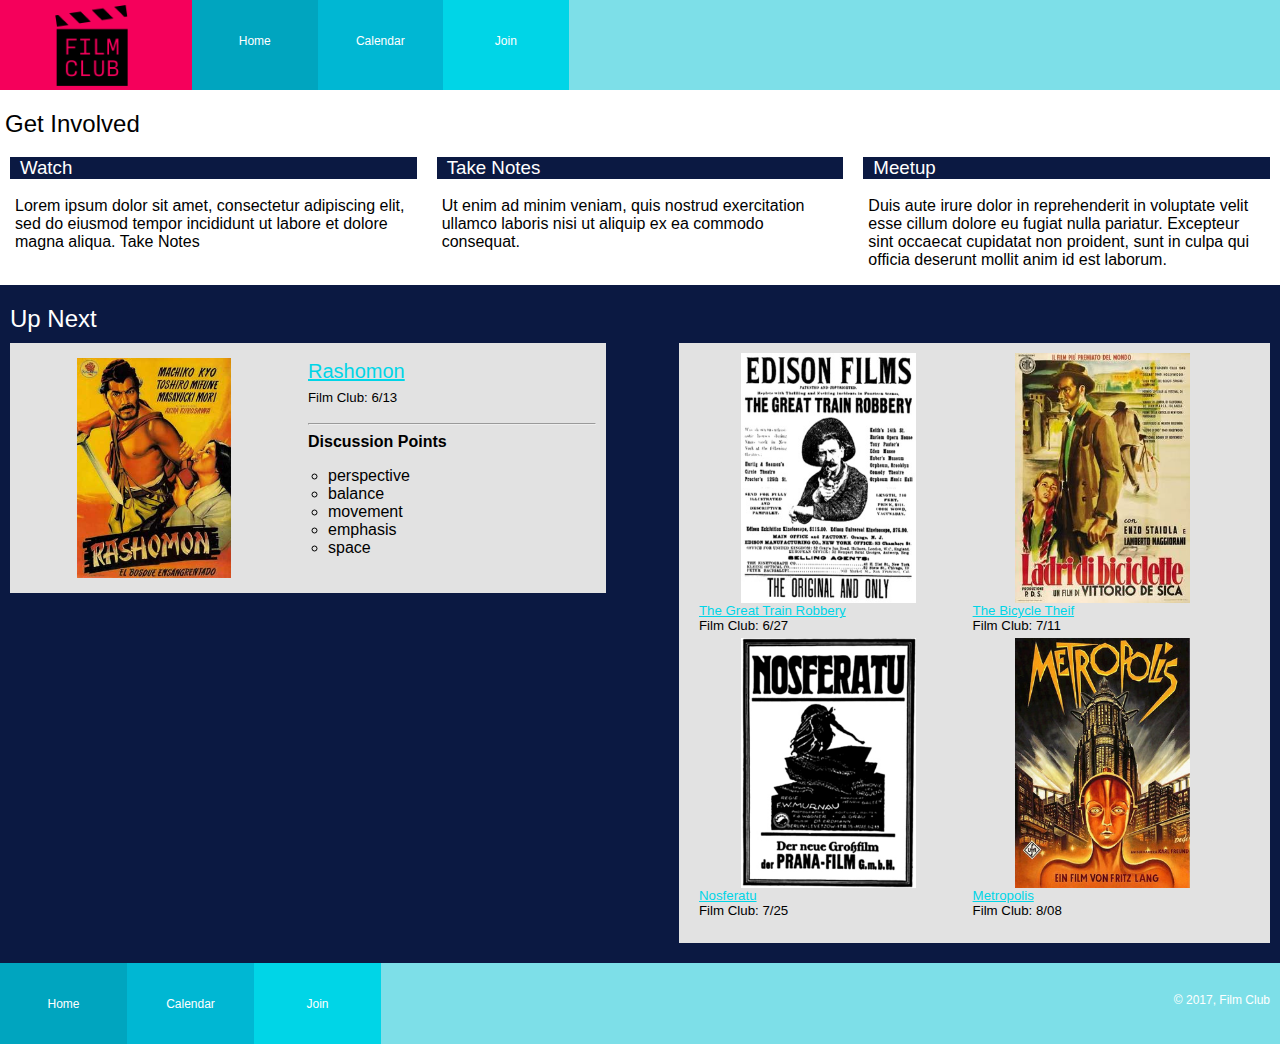
<file: week-two-project/index.html>
<!--
"Rashomon": https://www.youtube.com/watch?v=7QTrx3YNz7A&t=8s

"The Great Train Robbery": https://www.youtube.com/watch?v=zuto7qWrplc

"The Bicycle Thief": https://www.youtube.com/watch?v=H3jnzXX9mXs

"Nosferatu": https://www.youtube.com/watch?v=FC6jFoYm3xs

"Metropolis": https://www.youtube.com/watch?v=Q0NzALRJifI
-->


<!DOCTYPE html>
<html>
  <head>
    <meta charset="utf-8">
    <title>Film Club</title>
    <link rel="stylesheet" href="css/main.css">
    <meta name="viewport" content="width=device-width, initial-scale=1.0">
  </head>
  <body>
    <header class="main-heading">
      <div class="logo-container">
        <div class="logo">

        </div>
      </div>
      <nav>
        <a href="index.html">Home</a>
        <a href="calendar/index.html">Calendar</a>
        <a href="join/index.html">Join</a>
        <div id="blank-space"></div>
      </nav>
    </header>


    <section id="get-involved">
      <h2 id="get-involved-title">Get Involved</h2>
      <div class="get-involved-text">
        <div id="watch">
          <h3>Watch</h3>
          <p>Lorem ipsum dolor sit amet, consectetur adipiscing elit, sed do eiusmod tempor incididunt ut labore et dolore magna aliqua.
          Take Notes</p>
        </div>
        <div id="take-notes">
          <h3>Take Notes</h3>
          <p>Ut enim ad minim veniam, quis nostrud exercitation ullamco laboris nisi ut aliquip ex ea commodo consequat.</p>
        </div>
        <div id="meetup">
          <h3>Meetup</h3>
          <p>Duis aute irure dolor in reprehenderit in voluptate velit esse cillum dolore eu fugiat nulla pariatur. Excepteur sint occaecat cupidatat non proident, sunt in culpa qui officia deserunt mollit anim id est laborum.</p>
        </div>
      </div>
    </section>


    <section id="up-next">
      <h2 id="up-next-title">Up Next</h2>
      <div id="main-up-next">
        <div id="rashomon">
          <div id="rashomon-img-wrapper">
            <div id="rashomon-img">

            </div>
          </div>
          <div id="rashomon-details">
            <h4><a href="#">Rashomon</a></h4>
            <h5>Film Club: <strong>6/13</strong></h5>
            <hr>
            <strong>Discussion Points</strong>
            <ul>
              <li>perspective</li>
              <li>balance</li>
              <li>movement</li>
              <li>emphasis</li>
              <li>space</li>
            </ul>
          </div>
        </div>
      </div>
      <div class="sub-up-next">

        <div class="sub-top-row">
          <div id="robbery">
            <div id="robbery-image-wrapper">
              <div id="robbery-image">
              </div>
            </div>
            <div id="robbery-details">
              <h5><a href="#">The Great Train Robbery</a></h5>
              <h5>Film Club: <strong>6/27</strong></h5>
            </div>
          </div>
          <div id="theif">
            <div id="theif-image-wrapper">
              <div id="theif-image">
              </div>
            </div>
            <div id="theif-details">
              <h5><a href="#">The Bicycle Theif</a></h5>
              <h5>Film Club: <strong>7/11</strong></h5>
            </div>
          </div>
        </div>

        <div class="sub-bottom-row">
          <div id="nosferatu">
            <div id="nosferatu-image-wrapper">
              <div id="nosferatu-image">
              </div>
            </div>
            <div id="nosferatu-details">
              <h5><a href="#">Nosferatu</a></h5>
              <h5>Film Club: <strong>7/25</strong></h5>
            </div>
          </div>
          <div id="metropolis">
            <div id="metropolis-image-wrapper">
              <div id="metropolis-image">
              </div>
            </div>
            <div id="metropolis-details">
              <h5><a href="#">Metropolis</a></h5>
              <h5>Film Club: <strong>8/08</strong></h5>
            </div>
          </div>
        </div>
      </div>
    </section>


    <footer class="main-footing">
      <nav>
        <a href="index.html">Home</a>
        <a href="calendar/index.html">Calendar</a>
        <a href="join/index.html">Join</a>
        <div class="copyright">
          © 2017, Film Club
        </div>
      </nav>
    </footer>
  </body>
</html>
</file>
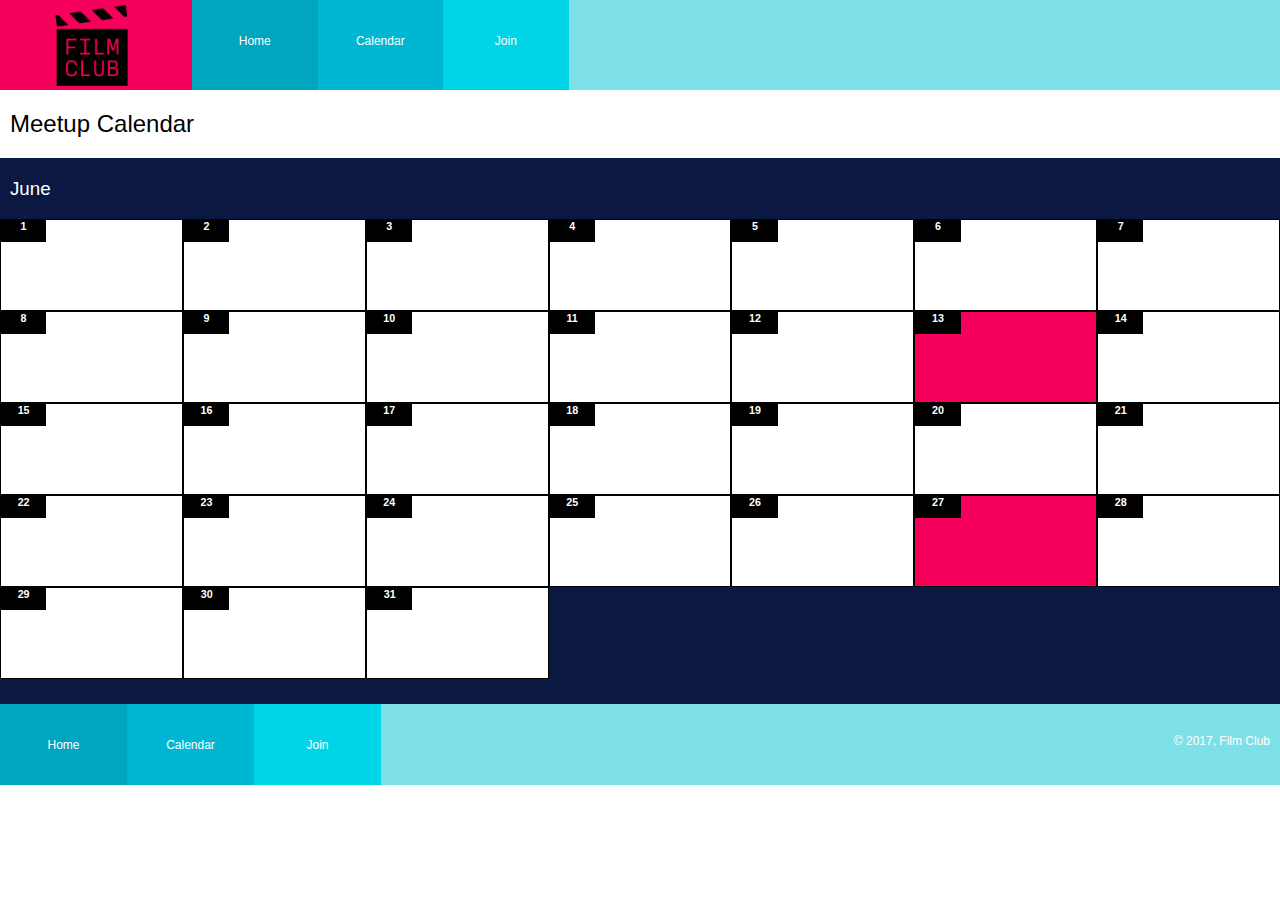
<file: week-two-project/calendar/index.html>
<!DOCTYPE html>
<html>
  <head>
    <meta charset="utf-8">
    <title>Film Club - Calendar</title>
    <link rel="stylesheet" href="../css/main.css">
    <meta name="viewport" content="width=device-width, initial-scale=1.0">
  </head>
  <body>
    <header class="main-heading">
      <div class="logo-container">
        <div class="logo">

        </div>
      </div>
      <nav>
        <a href="../index.html">Home</a>
        <a href="index.html">Calendar</a>
        <a href="../join/index.html">Join</a>
        <div id="blank-space"></div>
      </nav>
    </header>

    <section id="calendar">
      <h2>Meetup Calendar</h2>
      <div id="calendar-container">
        <h3>June</h3>
        <div id="flexbox-calendar">
          <div id="week1">
            <div id="day1">
              <div class="day">
                <h6>1</h6>
              </div>
            </div>
            <div id="day2">
              <div class="day">
                <h6>2</h6>
              </div>
            </div>
            <div id="day3">
              <div class="day">
                <h6>3</h6>
              </div>
            </div>
            <div id="day4">
              <div class="day">
                <h6>4</h6>
              </div>
            </div>
            <div id="day5">
              <div class="day">
                <h6>5</h6>
              </div>
            </div>
            <div id="day6">
              <div class="day">
                <h6>6</h6>
              </div>
            </div>
            <div id="day7">
              <div class="day">
                <h6>7</h6>
              </div>
            </div>
          </div>
          <div id="week2">
            <div id="day8">
              <div class="day">
                <h6>8</h6>
              </div>
            </div>
            <div id="day9">
              <div class="day">
                <h6>9</h6>
              </div>
            </div>
            <div id="day10">
              <div class="day">
                <h6>10</h6>
              </div>
            </div>
            <div id="day11">
              <div class="day">
                <h6>11</h6>
              </div>
            </div>
            <div id="day12">
              <div class="day">
                <h6>12</h6>
              </div>
            </div>
            <div id="day13">
              <div class="day">
                <h6>13</h6>
              </div>
            </div>
            <div id="day14">
              <div class="day">
                <h6>14</h6>
              </div>
            </div>
          </div>
          <div id="week3">
            <div id="day15">
              <div class="day">
                <h6>15</h6>
              </div>
            </div>
            <div id="day16">
              <div class="day">
                <h6>16</h6>
              </div>
            </div>
            <div id="day17">
              <div class="day">
                <h6>17</h6>
              </div>
            </div>
            <div id="day18">
              <div class="day">
                <h6>18</h6>
              </div>
            </div>
            <div id="day19">
              <div class="day">
                <h6>19</h6>
              </div>
            </div>
            <div id="day20">
              <div class="day">
                <h6>20</h6>
              </div>
            </div>
            <div id="day21">
              <div class="day">
                <h6>21</h6>
              </div>
            </div>
          </div>
          <div id="week4">
            <div id="day22">
              <div class="day">
                <h6>22</h6>
              </div>
            </div>
            <div id="day23">
              <div class="day">
                <h6>23</h6>
              </div>
            </div>
            <div id="day24">
              <div class="day">
                <h6>24</h6>
              </div>
            </div>
            <div id="day25">
              <div class="day">
                <h6>25</h6>
              </div>
            </div>
            <div id="day26">
              <div class="day">
                <h6>26</h6>
              </div>
            </div>
            <div id="day27">
              <div class="day">
                <h6>27</h6>
              </div>
            </div>
            <div id="day28">
              <div class="day">
                <h6>28</h6>
              </div>
            </div>
          </div>
          <div id="week5">
            <div id="day29">
              <div class="day">
                <h6>29</h6>
              </div>
            </div>
            <div id="day30">
              <div class="day">
                <h6>30</h6>
              </div>
            </div>
            <div id="day31">
              <div class="day">
                <h6>31</h6>
              </div>
            </div>
          </div>
        </div>
      </div>
    </section>

    <footer class="main-footing">
      <nav>
        <a href="../index.html">Home</a>
        <a href="index.html">Calendar</a>
        <a href="../join/index.html">Join</a>
        <div class="copyright">
          © 2017, Film Club
        </div>
      </nav>
    </footer>

  </body>
</html>
</file>
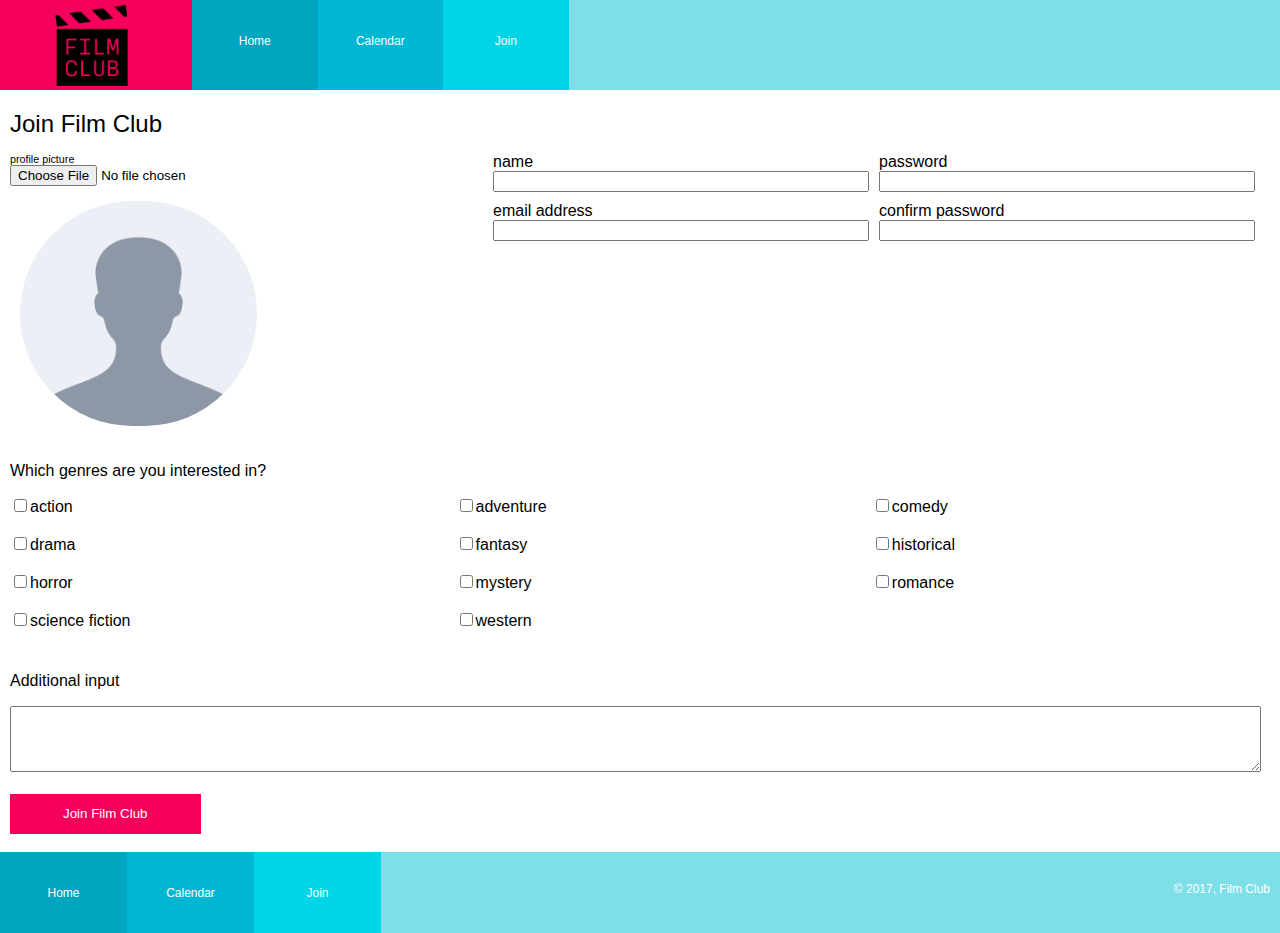
<file: week-two-project/join/index.html>
<!DOCTYPE html>
<html>
  <head>
    <meta charset="utf-8">
    <title>Film Club - Join</title>
    <link rel="stylesheet" href="../css/main.css">
    <meta name="viewport" content="width=device-width, initial-scale=1.0">
  </head>
  <body>
    <header class="main-heading">
      <div class="logo-container">
        <div class="logo">

        </div>
      </div>
      <nav>
        <a href="../index.html">Home</a>
        <a href="../calendar/index.html">Calendar</a>
        <a href="index.html">Join</a>
        <div id="blank-space"></div>
      </nav>
    </header>

    <form id="join-film-club">
<!----------------------------------------------------------->
<!----------------------------------------------------------->
      <h2>Join Film Club</h2>
      <div class="join-top-half">


  <!----------------------------------------------------------->
        <div id="profile">
          <div id="profile-pic-upload">
            <h6>profile picture</h6>
            <input type="file" name="profile-picture">
          </div>

          <div id="profile-pic-container">
            <div id="profile-pic">

            </div>
          </div>
        </div>
  <!----------------------------------------------------------->
        <div id="join-form">
          <div id="name-email">
            <div id="name">
              <label for="name">name</label>
              <input type="text" name="name">
            </div>
            <div id="email">
              <label for="email">email address</label>
              <input type="email" name="email">
            </div>
          </div>
          <!---------------------------------------------------->
          <div id="password-confpassword">
            <div id="password">
              <label for="password">password</label>
              <input type="password" name="password">
            </div>
            <div id="confpassword">
              <label for="confpassword">confirm password</label>
              <input type="password" name="confpassword">
            </div>
          </div>
        </div>
<!----------------------------------------------------------->
      </div>
      <div id="genre-interests">
        <p>Which genres are you interested in?</p>
        <div id="checklist-container">
          <label><input type="checkbox" name="checkbox-interests" value="action">action</label><br>
          <label><input type="checkbox" name="checkbox-interests" value="drama">drama</label><br>
          <label><input type="checkbox" name="checkbox-interests" value="horror">horror</label><br>
          <label><input type="checkbox" name="checkbox-interests" value="science-fiction">science fiction</label><br>
          <label><input type="checkbox" name="checkbox-interests" value="adventure">adventure</label><br>
          <label><input type="checkbox" name="checkbox-interests" value="fantasy">fantasy</label><br>
          <label><input type="checkbox" name="checkbox-interests" value="mystery">mystery</label><br>
          <label><input type="checkbox" name="checkbox-interests" value="western">western</label><br>
          <label><input type="checkbox" name="checkbox-interests" value="comedy">comedy</label><br>
          <label><input type="checkbox" name="checkbox-interests" value="historical">historical</label><br>
          <label><input type="checkbox" name="checkbox-interests" value="romance">romance</label><br>
        </div>
      </div>
<!----------------------------------------------------------->
      <div id="additional-input">
        <p>Additional input</p>
        <textarea name="addi-input" rows="4" cols="56"></textarea>
      </div>
<!----------------------------------------------------------->
      <br>
      <div id="join-button">
        <input type="button" value="Join Film Club">
      </div>
      <br>
<!----------------------------------------------------------->
<!----------------------------------------------------------->
    </form>

    <footer class="main-footing">
      <nav>
        <a href="../index.html">Home</a>
        <a href="../calendar/index.html">Calendar</a>
        <a href="index.html">Join</a>
        <div class="copyright">
          © 2017, Film Club
        </div>
      </nav>
    </footer>
  </body>
</html>
</file>
<file: week-two-project/css/main.css>
/*
text: #0B1942
inline link: #00B7D3
h2 background: #0B1942
h2 color: #FFFFFF
logo background: #F5005B
navigation background: #7DDFE8
navigation link color: #FFFFFF
"Home" nav link background: #00A5BF
"Calendar" nav link background: #00B7D3
"Join" nav link background: #00D5E7
"Up Next" background: #0B1942
"Up Next" card background #E2E2E2
calendar background and treatments: #0B1942
calendar highlighted day: #F5005B
button background: #F5005B
copyright text: #FFFFFF

font-family: 'PT Sans', sans-serif;
<style>
@import url('https://fonts.googleapis.com/css?family=PT+Sans:400,700');
</style>
*/

/*--------MOBILE SIZE--------*/
/*--------MOBILE SIZE--------*/
/*--------MOBILE SIZE--------*/
* {
  font-family: 'PT Sans', sans-serif;
}

body {
  margin: 0;
}
/*--------HEADING--------*/
/*--------HEADING--------*/
.main-heading {
  display: flex;
  flex-flow: row nowrap;
}

.main-heading > nav {
  display: flex;
  flex-flow: column nowrap;
  justify-content: space-around;
  width: 73%;
}

.main-heading a {
  text-align: center;
  width: 100%;
  height: 33%;
  text-decoration: none;
  color: white;
  padding-top: 5px;
  font-size: 12px;
}

.main-heading a:nth-child(1) {
  background-color: #00A5BF;
}
.main-heading a:nth-child(2) {
  background-color: #00B7D3;
}
.main-heading a:nth-child(3) {
  background-color: #00D5E7;
}

.logo {
  background-image: url("../images/filmclub.png");
  background-repeat: no-repeat;
  background-position: center;
  background-size: contain;
  height: 90%;
  width: 90%;
  margin: 5px 0px 0px 5px;
}

.logo-container {
  background-color: #F5005B;
  height: 90px;
  width: 27%;
}
/*--------HOME--------*/
/*--------HOME--------*/
#get-involved-title {
  font-weight: lighter;
  padding-left: 5px;
}

.get-involved-text > div > h3{
  background-color: #0B1942;
  color: white;
  font-weight: lighter;
  padding-left: 10px;
}

.get-involved-text > div > p {
  text-align: left;
  padding: 0px 5px 0px 5px;
}

#up-next {
  background-color: #0B1942;
  padding-bottom: 10px;
  display: flex;
  flex-flow: column nowrap;
  justify-content: space-between;
}

#up-next-title {
  color: white;
  font-weight: lighter;
  padding-left: 10px;
  margin-bottom: 0px;

}

#main-up-next {
  background-color: #E2E2E2;
  margin: 10px;
  padding: 0px 10px 0px 10px;
}

#rashomon {
  display: flex;
  flex-flow: row nowrap;
  justify-content: space-between;
  align-items: flex-start;
}

#rashomon-img-wrapper {
  height: 250px;
  width: 50%;
}

#rashomon-img {
  background-image: url("../images/rashomon-poster.jpg");
  background-position: center;
  background-size: contain;
  background-repeat: no-repeat;
  height: 200px;
  margin-top: 15px;
  margin-left: -10px;
  width: 100%;
}

#rashomon-details {
  width: 50%;
  margin-top: -5px;
}

#rashomon-details > ul {
  list-style: circle;
  margin-left: -20px;
}

#rashomon-details > h5 {
  transform: translateY(-15px);
  font-weight: lighter;
  margin-bottom: -5px;
}

#rashomon-details > h4 > a {
  color: #00D5E7;
  font-weight: lighter;
  font-size: 20px;
}

.sub-up-next {
  background-color: #E2E2E2;
  margin: 10px;
  padding: 0px 10px 0px 10px;
}

.sub-top-row {
  display: flex;
  flex-flow: row nowrap;
  padding-bottom: 15px;
}

.sub-bottom-row {
  display: flex;
  flex-flow: row nowrap;
  padding-bottom: 15px;
}

#robbery {
  display: flex;
  flex-flow:column nowrap;
  width: 50%;
}

#robbery-image-wrapper {
  width: 95%;
}

#robbery-image {
  width:100%;
  height: 250px;
  background-position: center;
  background-size: contain;
  background-repeat: no-repeat;
  background-image: url("../images/great-train-poster.jpg");
}

#robbery-details > h5 {
  margin: 0px;
  font-weight: lighter;

}

#robbery-details > h5 > a {
  color: #00D5E7;
}

#theif {
  display: flex;
  flex-flow:column nowrap;
  width: 50%;
}

#theif-image-wrapper {
  width: 95%;
}

#theif-image {
  width:100%;
  height: 250px;
  background-position: center;
  background-size: contain;
  background-repeat: no-repeat;
  background-image: url("../images/bicycle-thief-poster.jpg");
}

#theif-details > h5{
  margin: 0px;
  font-weight: lighter;
}

#theif-details > h5 > a {
  color: #00D5E7;
}

#nosferatu {
  display: flex;
  flex-flow:column nowrap;
  width: 50%;
}

#nosferatu-image-wrapper {
  width: 95%;
}

#nosferatu-image {
  width:100%;
  height: 250px;
  background-position: center;
  background-size: contain;
  background-repeat: no-repeat;
  background-image: url("../images/nosferatu-poster.jpg");
}

#nosferatu-details > h5 {
  margin: 0px;
  font-weight: lighter;
}

#nosferatu-details > h5 > a {
  color: #00D5E7;
}

#metropolis {
  display: flex;
  flex-flow:column nowrap;
  width: 50%;
}

#metropolis-image-wrapper {
  width: 95%;
}

#metropolis-image {
  width:100%;
  height: 250px;
  background-position: center;
  background-size: contain;
  background-repeat: no-repeat;
  background-image: url("../images/metropolis-poster.jpg");
}

#metropolis-details > h5 {
  margin: 0px;
  font-weight: lighter;
}

#metropolis-details > h5 > a {
  color: #00D5E7;
}
/*--------JOIN--------*/
/*--------JOIN--------*/
#join-film-club {
  padding-left: 10px;
  display: flex;
  flex-flow: column nowrap;
  justify-content: center;
}

#join-film-club > h2 {
  font-weight: lighter;
  margin-bottom: -10px;
}

#profile {
  margin-bottom: -50px;
}

#profile-pic {
  background-image: url("../images/profile-placeholder.png");
  background-repeat: no-repeat;
  background-position: center;
  background-size: cover;
  height: 82%;
  width: 90%;
  margin: 5px 0px 0px 10px;
  border-radius: 200px;
}

#profile-pic-container {
  height: 400px;
  width: 365px;
  padding-top: 10px;
}

#profile-pic-upload > h6 {
  font-weight: lighter;
  margin-bottom: 0px;
}

#name-email {
  width: 98%;
}

#name {
  display: flex;
  flex-flow: column nowrap;
}

#email {
  display: flex;
  flex-flow: column nowrap;
}

#password-confpassword {
  width: 98%;
}

#password {
  display: flex;
  flex-flow: column nowrap;
}

#confpassword {
  display: flex;
  flex-flow: column nowrap;
}

#checklist-container {
  display: flex;
  flex-flow:column nowrap;
}

#join-button > input {
  background-color: #F5005B;
  text-align: center;
  width: 27%;
  height: 40px;
  color: white;
  border-style: none;
}
#additional-input > textarea {
  width: 98%;
}


/*--------FOOTING--------*/
/*--------FOOTING--------*/
.main-footing > nav {
  display: flex;
  flex-flow: column nowrap;
  justify-content: space-around;
}

.main-footing a:nth-child(1) {
  background-color: #00A5BF;
}
.main-footing a:nth-child(2) {
  background-color: #00B7D3;
}
.main-footing a:nth-child(3) {
  background-color: #00D5E7;
}

.main-footing a {
  text-align: center;
  width: 97%;
  height: 33.3%;
  text-decoration: none;
  color: white;
  padding: 5px;
  font-size: 12px;
}

.copyright {
  background-color: #7DDFE8;
  color: #FFFFFF;
  text-align: center;
  padding: 20px 0px 20px 0px;
  font-size: 12px;
}

/*--------CALENDAR--------*/
/*--------CALENDAR--------*/
#calendar > h2 {
  font-weight: lighter;
  padding-left: 10px;
}

#calendar-container {
  background: #0B1942;
  color: white;
  padding-bottom: 2%;
}

#calendar-container > h3 {
  padding: 20px 0% 0% 10px;
  font-weight: lighter;
}

#day13, #day27 {
  background:#F5005B;
}

.day {
  background-color: black;
  width: 25%;
  height: 25%;
  text-align: center;
  transform: translateY(-25px);
}

#week1, #week2, #week3, #week4 {
  display: flex;
  flex-flow: row nowrap;
  justify-content: flex-start;
  background-color: white;
  width: 100%;
}

#week5 {
  display: flex;
  flex-flow: row nowrap;
  justify-content: flex-start;
  background-color: white;
  width: 42.9%;
}

#week1 > *  {
  width:14.3%;
  border-style: solid;
  border-width: thin;
  border-color: black;
}

#week2 > *  {
  width:14.3%;
  border-style: solid;
  border-width: thin;
  border-color: black;
}

#week3 > *  {
  width:14.3%;
  border-style: solid;
  border-width: thin;
  border-color: black;
}

#week4 > *  {
  width:14.3%;
  border-style: solid;
  border-width: thin;
  border-color: black;
}

#week5 > *  {
  width:33.3%;
  border-style: solid;
  border-width: thin;
  border-color: black;
}

/*--------TABLET SIZE--------*/
/*--------TABLET SIZE--------*/
/*--------TABLET SIZE--------*/
@media (min-width:545px) {
/*--------HEADING--------*/
/*--------HEADING--------*/
  .main-heading > nav {
    flex-flow: row nowrap;
    width: 80%;
  }

  .main-heading a {
    width: 25%;
    padding: 27px 0px 33px 0px;
  }

  .logo-container {
    width: 20%;
  }

  #blank-space {
    width: 50%;
    background-color: #7DDFE8;
  }
  /*--------HOME--------*/
  /*--------HOME--------*/
  .get-involved-text {
    display: flex;
    flex-flow: row nowrap;
  }

  .get-involved-text > div {
    margin: 0px 10px 0px 10px;
    width: 33%;
  }

  #get-involved-title {
    margin-bottom: 0px;
  }

  #rashomon-img {
    height: 320px;
  }

  #rashomon-img-wrapper {
    height: 350px;
  }

  #rashomon-details {
    text-align: left;
  }

  .sub-up-next {
    display: flex;
    flex-flow:row nowrap;
    padding: 0px 5px 0px 10px;
  }

  .sub-top-row {
    width: 50%;
  }

  .sub-bottom-row {
    width: 50%;
  }

  #robbery-image-wrapper {
    margin-top: -20px;
  }

  #robbery-details {
    margin-top: -30px;
  }

  #theif-image-wrapper {
    margin-top: -20px;
  }

  #theif-details {
    margin-top: -30px;
  }

  #nosferatu-image-wrapper {
    margin-top: -20px;
  }

  #nosferatu-details {
    margin-top: -30px;
  }

  #metropolis-image-wrapper {
    margin-top: -20px;
  }

  #metropolis-details {
    margin-top: -30px;
  }

  /*--------JOIN--------*/
  /*--------JOIN--------*/
  #profile {
    width: 50%;
    margin-right: -25px;
  }

  #profile-pic {
    height: 75%;
    width: 79%;
    margin: 5px 0px 0px 10px;
    border-radius: 200px;
  }

  #profile-pic-container {
    width: 100%;
    height: 300px;
  }

  .join-top-half {
    display: flex;
    flex-flow: row nowrap;
  }

  #join-form {
    display: flex;
    flex-flow: column nowrap;
    padding-top: 25px;
    width: 50%;
  }

  #join-form > div > div {
    margin-bottom: 10px;
  }

  #password-confpassword {
    margin-top: 50px;
  }


  #checklist-container {
    display: flex;
    flex-flow:column wrap;
    height: 250px;
  }

  #join-button > input {
    width: 20%;
  }

  /*--------FOOTING--------*/
  /*--------FOOTING--------*/
  .main-footing > nav {
    flex-flow: row nowrap;
    justify-content: flex-start;
    width: 100%;
  }

  .main-footing a {
    width: 10%;
    padding: 34px 0px 33px 0px;
  }

  .copyright {
    width: 70%;
    text-align: right;
    padding: 30px 10px 0px 0px;
  }

}

/*--------DESKTOP SIZE--------*/
/*--------DESKTOP SIZE--------*/
/*--------DESKTOP SIZE--------*/
@media (min-width:769px) {

/*--------HEADING--------*/
/*--------HEADING--------*/
  .logo-container {
    width: 15%;
  }

  .main-heading > nav{
    width: 85%;
  }

  .main-heading > nav > a{
    width: 15%;
    height: 23px;
  }

  #blank-space {
    width: 85%;
  }
  /*--------HOME--------*/
  /*--------HOME--------*/
  #up-next {
    flex-flow: row wrap;
  }

  #main-up-next {
    width: 45%;
    height: 250px;
  }

  #up-next-title {
    width: 100%;
  }

  #rashomon-img {
    height: 220px;
  }

  #rashomon-img-wrapper {
    height: 250px;
  }

  .sub-up-next {
    width: 45%;
    flex-flow: column nowrap;
  }

  .sub-top-row {
    width: 95%;
    padding: 30px 0px 0px 10px;
  }

  .sub-bottom-row {
    width: 95%;
    padding: 15px 0px 15px 10px;
  }

  #robbery-details {
    margin: 0px 0px 10px 0px;
  }

  #theif-details {
    margin: 0px 0px 10px 0px;
  }

  #nosferatu-details {
    margin: 0px 0px 10px 0px;
  }

  #metropolis-details {
    margin: 0px 0px 10px 0px;
  }
  /*--------CALENDAR--------*/
  /*--------CALENDAR--------*/
  #week1 > div {
    height: 90px;
  }
  #week2 > div {
    height: 90px;
  }
  #week3 > div {
    height: 90px;
  }
  #week4 > div {
    height: 90px;
  }
  #week5 > div {
    height: 90px;
  }

  .main-heading a {
    width: 25%;
    padding: 34px 0px 33px 0px;
  }

  /*--------JOIN--------*/
  /*--------JOIN--------*/
  #checklist-container {
    display: flex;
    flex-flow:column wrap;
    height: 160px;
  }

  #profile {
    width: 40%;
  }

  #profile-pic-container {
    height: 300px;
    width: 300px;
  }

  #join-form {
    display: flex;
    flex-flow:row nowrap;
    width: 60%;
  }

  #name-email {
    width: 50%;
  }

  #password-confpassword {
    width: 50%;
    margin: 0px 0px 0px 10px;
  }

  #join-button > input {
    width: 15%;
  }
}
</file>
